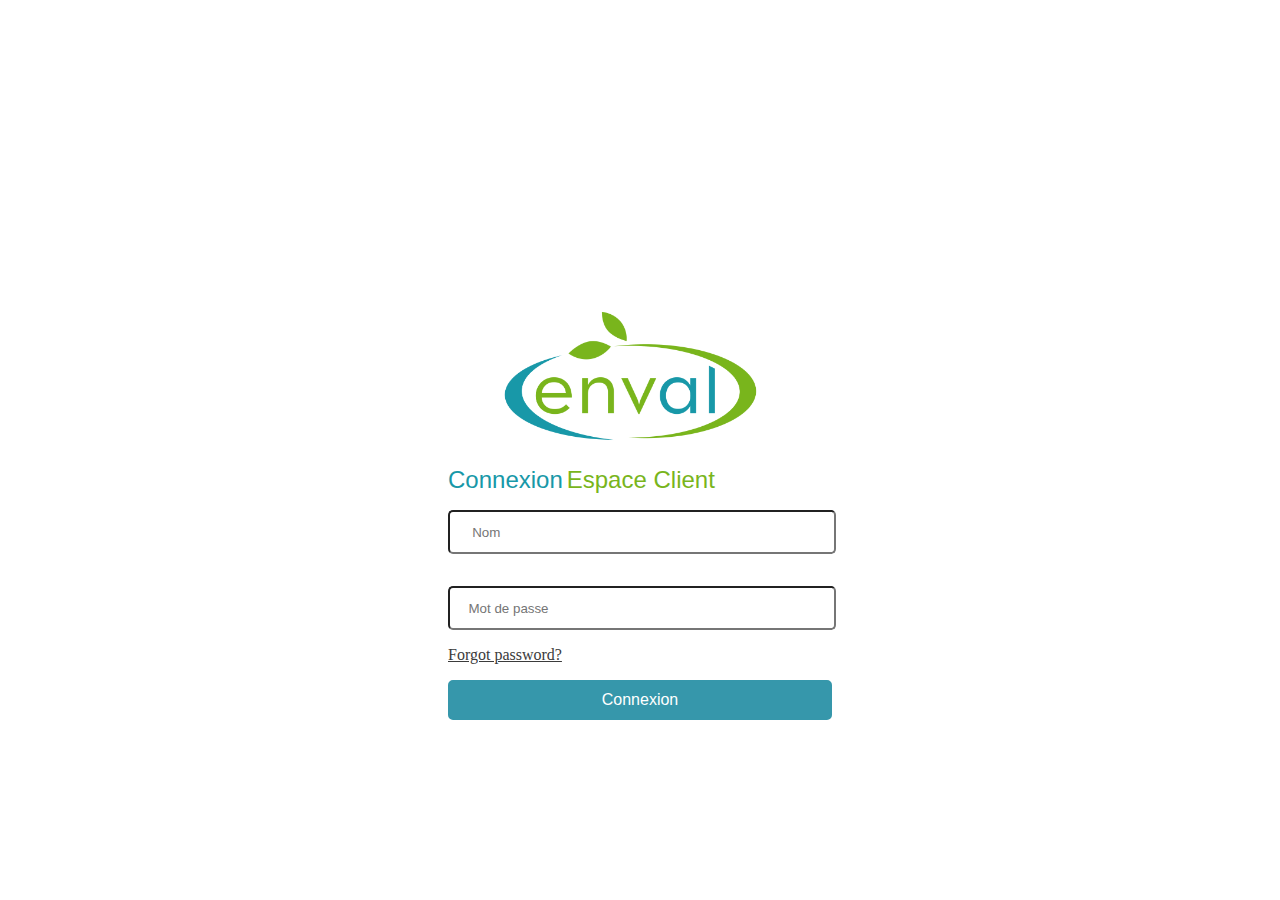
<file: index.html>
<!DOCTYPE html>
<html lang="en">

<head>
    <meta charset="UTF-8">
    <meta http-equiv="X-UA-Compatible" content="IE=edge">
    <meta name="viewport" content="width=device-width, initial-scale=1.0">
    <link rel="stylesheet" href="connexion.css">
    <link rel="stylesheet" href="CSS/global.css">
    <!-- commentaire -->
    <title>Index</title>
</head>

<body>
    <div id="divDnotification" class="petitDivConnexion d-none">
            <h2 id="titreDnotification" class="classConnexion">Connexion</h2>
            <p id="paragrapDnotification" class="conbinaisonIdentifiant">Oups!!! la conbinaison  login/mot de passe est incorrect</p>
          </div>

         
        <div id="divDheure" class="petitDivheure d-none">
                <h2 class="déblockage">Timer déblockage</h2> 
                <div class="divComptage">
                    <span class="comptage">00:00:00</span>
                </div>
                
        </div>


    <div class="connexion" id="connexion">
        <div class="logo" id="logo">
            <img src="Image/inval.png" alt="logo de Enval" id="log">
            <span class="log1">Connexion</span>
            <span class="log2">Espace Client</span>
        </div>
        <form class="conn" id="conn">
            <!-- Email input -->
            <div class="email" id="email">
                <label for="inputNom"></label>
                <input type="text" id="inputNom" class="form-control" placeholder="      Nom " />
            </div>

            <!-- Password input -->
            <div class="password" id="password">
                <label for="inputPassword"></label>
                <input type="password" id="inputPassword" class="form-control" placeholder="     Mot de passe" />
                <div class="forget">
                    <!-- Simple link -->
                    <a href="#!">Forgot password?</a>
                </div>
            </div>
            <!-- Submit button -->
            <div>
                <a href="#">
                    <button class="btn" type="button" id="btnConnexion">Connexion</button>
                </a>
            </div>
        </form>
    </div>
    <script src="data.js"></script>
    <script src="index.js"></script>
</body>

</html>
</file>
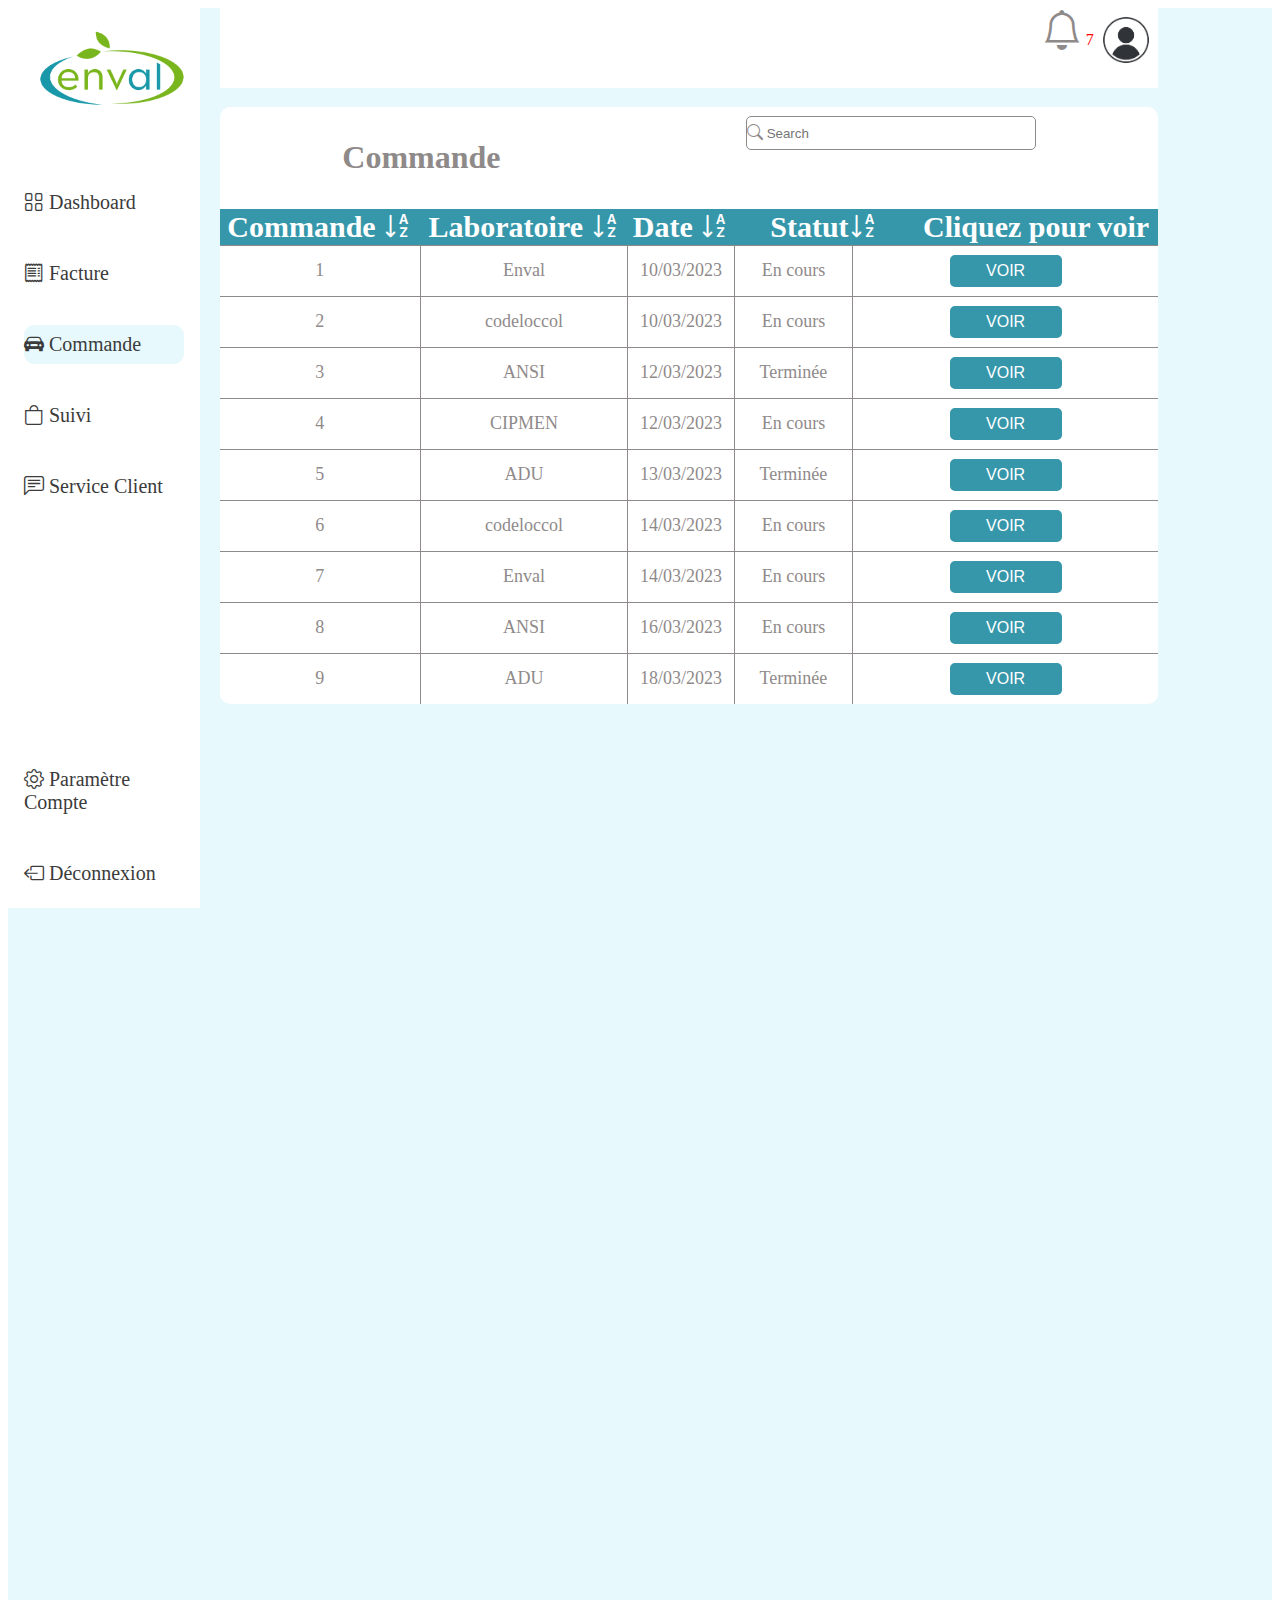
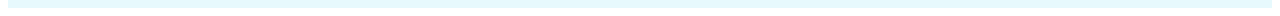
<file: commande.html>
<!DOCTYPE html>
<html lang="en">

<head>
    <meta charset="UTF-8">
    <meta http-equiv="X-UA-Compatible" content="IE=edge">
    <meta name="viewport" content="width=device-width, initial-scale=1.0">
    <link rel="stylesheet" href="https://cdn.jsdelivr.net/npm/bootstrap-icons@1.10.3/font/bootstrap-icons.css">
    <link rel="stylesheet" href="CSS/global.css">
    <title>Commande</title>
</head>

<body>
    <div class="content" id="content">
        <!-- debut sidebar -->
        <div class="sidbar" id="sidbar">
            <div>
                <img src="Image/inval.png" alt="logo" id="Slogo">
            </div>

            <ul id="menu">
                <li class="">
                    <a href="dashboard.html" class="">
                        <i class="fs-4 bi bi-grid"></i> <span class="">Dashboard</span>
                    </a>
                </li>
                <li class="">
                    <a href="facture.html" class="">
                        <i class="fs-4 bi bi-receipt"></i> <span class="">Facture</span>
                    </a>
                </li>
                <li class="active">
                    <a href="commande.html" class="">
                        <i class="fs-4 bi bi-car-front-fill"></i> <span class="">Commande</span>
                    </a>
                </li>
                <li class="">
                    <a href="suivi.html" class="">
                        <i class="fs-4 bi bi-bag"></i> <span class="">Suivi</span>
                    </a>
                </li>
                <li class="">
                    <a href="serviceClient.html" class="">
                        <i class="fs-4 bi bi-chat-left-text"></i> <span class="">Service Client</span>
                    </a>
                </li>
                <div class="bot" id="bot">
                    <li class="">
                        <a href="parametre.html" class="">
                            <i class="fs-4 bi bi-gear"></i> <span class="">Paramètre Compte</span>
                        </a>
                    </li>
                    <li>
                        <a href="index.html" class="">
                            <i class="fs-4 bi bi-box-arrow-left"></i> <span class="">Déconnexion</span>
                        </a>
                    </li>
                </div>
            </ul>
        </div>
        <!-- fin sidebar -->

        <!-- debut élément droit -->
        <div class="right" id="right">
            <!-- debut navbar -->
            <div class="navbar" id="navbar">
                <div class="nav-left">
                <a href="#sidbar" class="btnh" id="btn_menu">
                    <span class="burger"> <i class="bi bi-list"></i></span>
                  </a>
                </div>
                <div class="nav-right">
                    <div class="bella" style="margin-left: 2%;">
                        <i class="bi bi-bell"></i>
                        <span class="badge">7</span>
                       </div>
                    <img src="Image/avatar.jpg" alt="" id="prof">

                </div>
            </div>
            <!-- fin navbar -->
            <!-- debut tableau -->
            <div class="contenu" id="contenu">
                
                <div class="hack-com">
                    <div id="titre" style="display: flex; justify-content: space-around; color: #8f8a8a;">
                                <h3 style="font-size: 32px;">Commande</h3>
                                <div style="  margin-top: 1%;" class="rech">
                                    <i class="bi bi-search"></i>
                                    <input type="search" id="searchInputFacture" class="tsearch" placeholder="Search"
                                        aria-label="Search" aria-describedby="search-addon" />
                                </div>
                    </div>
                   
                        <table class="table" id="com">
                          <thead style="background-color: #3697ab;color: white;">
                            <tr style="font-size: 30px;">
                            <th>Commande <i class="bi bi-sort-alpha-down"></i></th>
                            <th colspan="2">Laboratoire <i class="bi bi-sort-alpha-down"></i></th>
                            <th>Date <i class="bi bi-sort-alpha-down"></i></th>
                            <th colspan="2">Statut<i class="bi bi-sort-alpha-down"></i></th>
                            <th colspan="2">Cliquez pour voir </th>
                          </tr>
                          </thead>
                          <tbody id="tbodyCommande">
                        
                          </tbody>
                        </table>
                     </div>
                    



            </div>
            <!-- fin tableau -->

        </div>
        <!-- fin élément droit -->
    </div>
   <script src="data.js"></script> 
   <script src="commande.js"></script>
</body>

</html>
</file>
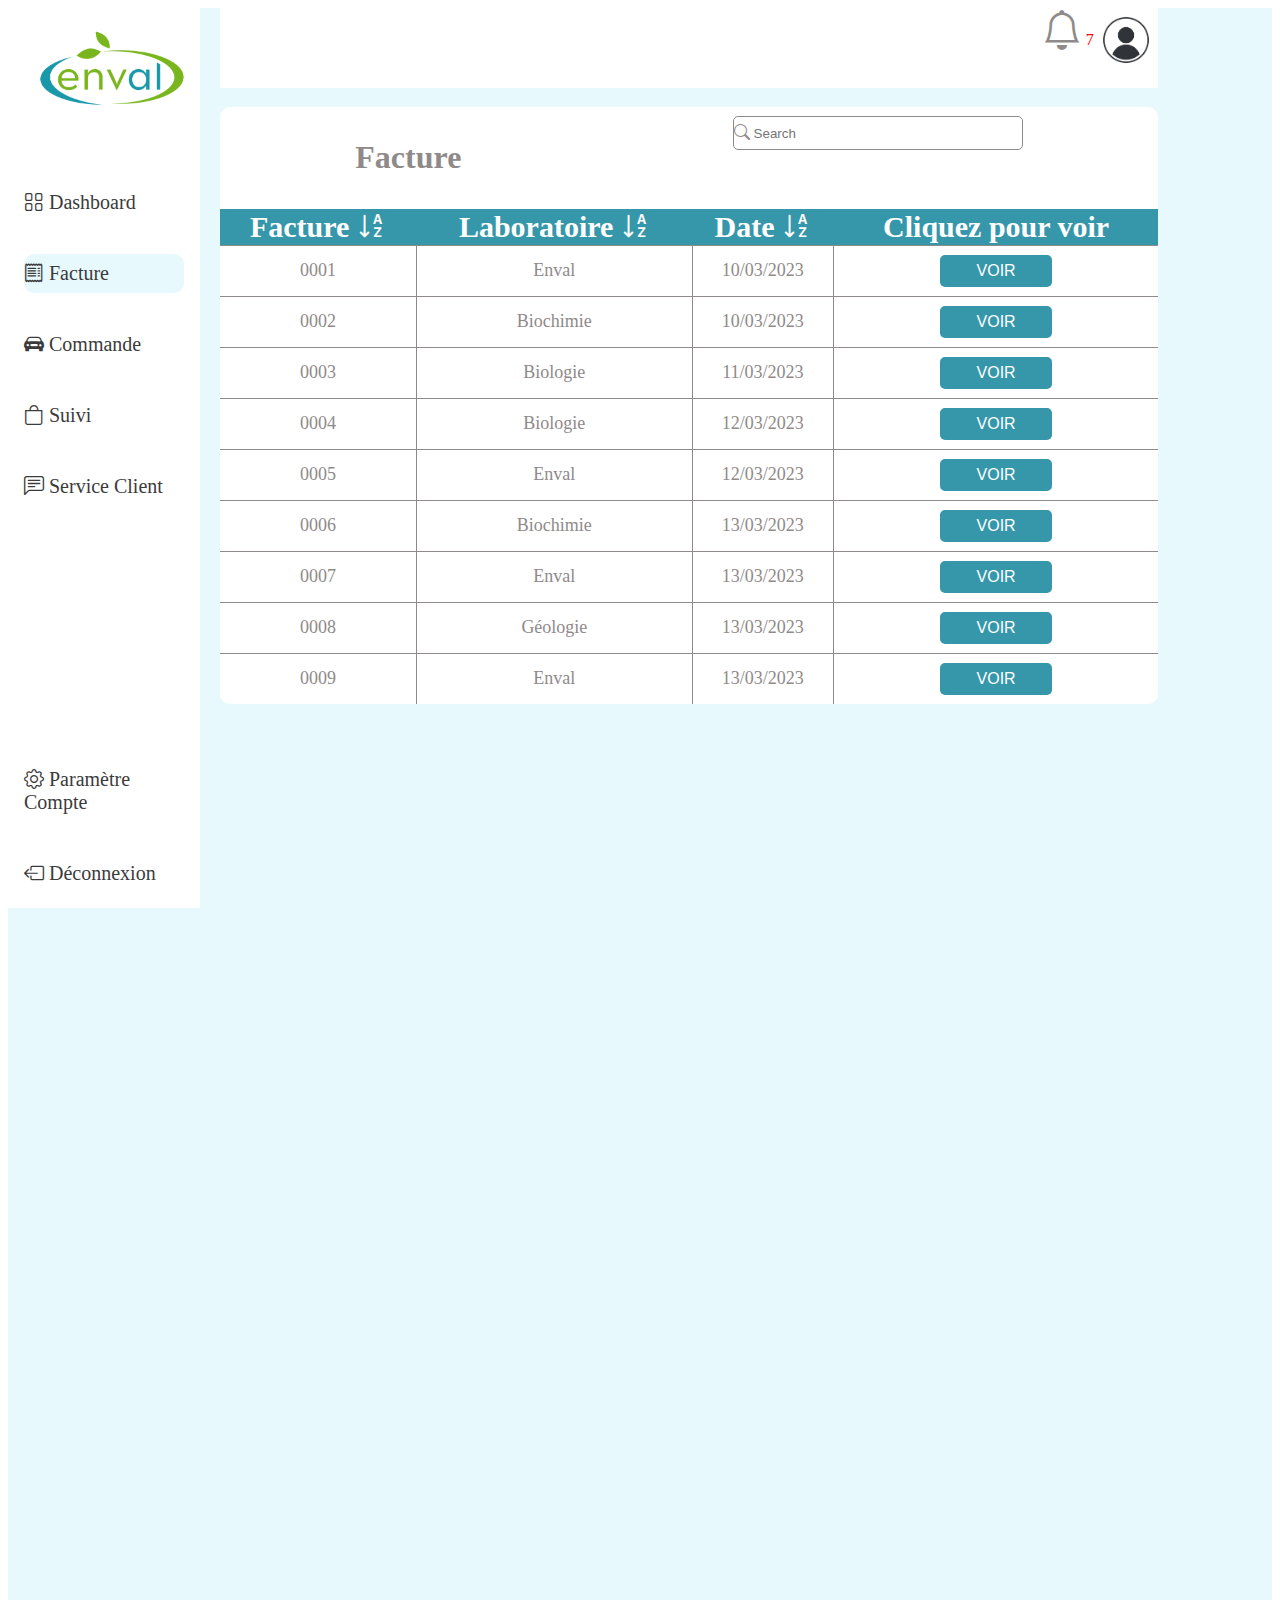
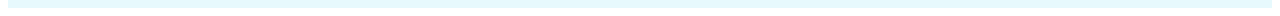
<file: facture.html>
<!DOCTYPE html>
<html lang="en">

<head>
    <meta charset="UTF-8">
    <meta http-equiv="X-UA-Compatible" content="IE=edge">
    <meta name="viewport" content="width=device-width, initial-scale=1.0">
    <link rel="stylesheet" href="https://cdn.jsdelivr.net/npm/bootstrap-icons@1.10.3/font/bootstrap-icons.css">
    <link rel="stylesheet" href="CSS/global.css">
    <title>Facture</title>
</head>

<body>
    <div class="content" id="content">
        <!-- debut sidebar -->
        <div class="sidbar" id="sidbar">
            <div>
                <img src="Image/inval.png" alt="logo" id="Slogo">
            </div>

            <ul id="menu">
                <li class="">
                    <a href="dashboard.html" class="">
                        <i class="fs-4 bi bi-grid"></i> <span class="">Dashboard</span>
                    </a>
                </li>
                <li class="active">
                    <a href="facture.html" class="">
                        <i class="fs-4 bi bi-receipt"></i> <span class="">Facture</span>
                    </a>
                </li>
                <li class="">
                    <a href="commande.html" class="">
                        <i class="fs-4 bi bi-car-front-fill"></i> <span class="">Commande</span>
                    </a>
                </li>
                <li class="">
                    <a href="suivi.html" class="">
                        <i class="fs-4 bi bi-bag"></i> <span class="">Suivi</span>
                    </a>
                </li>
                <li class="">
                    <a href="serviceClient.html" class="">
                        <i class="fs-4 bi bi-chat-left-text"></i> <span class="">Service Client</span>
                    </a>
                </li>
                <div class="bot" id="bot">
                    <li class="">
                        <a href="parametre.html" class="">
                            <i class="fs-4 bi bi-gear"></i> <span class="">Paramètre Compte</span>
                        </a>
                    </li>
                    <li>
                        <a href="index.html" class="">
                            <i class="fs-4 bi bi-box-arrow-left"></i> <span class="">Déconnexion</span>
                        </a>
                    </li>
                </div>
            </ul>
        </div>
        <!-- fin sidebar -->

        <!-- debut élément droit -->
        <div class="right" id="right">
            <!-- debut navbar -->
            <div class="navbar" id="navbar">
                <div class="nav-left">
                <a href="#sidbar" class="btnh" id="btn_menu">
                    <span class="burger"> <i class="bi bi-list"></i></span>
                  </a>
                </div>
                <div class="nav-right">
                    <div class="bella" style="margin-left: 2%;">
                        <i class="bi bi-bell"></i>
                        <span class="badge">7</span>
                       </div>
                    <img src="Image/avatar.jpg" alt="" id="prof">

                </div>
            </div>
            <!-- fin navbar -->
            <!-- debut tableau -->
            <div class="contenu" id="contenu">
                
                <div class="hack-com">
                    <div id="titre" style="display: flex; justify-content: space-around; color: #8f8a8a;">
                                <h3 style="font-size: 32px;">Facture</h3>
                                <div style="  margin-top: 1%;" class="rech">
                                    <i class="bi bi-search"></i>
                                    <input type="search" id="searchInputFacture" class="tsearch" placeholder="Search"
                                        aria-label="Search" aria-describedby="search-addon" />
                                </div>
                    </div>
                   
                        <table class="table" id="com">
                          <thead style="background-color: #3697ab;color: white;">
                            <tr style="font-size: 30px;">
                            <th>Facture <i class="bi bi-sort-alpha-down"></i></th>
                            <th colspan="2">Laboratoire <i class="bi bi-sort-alpha-down"></i></th>
                            <th>Date <i class="bi bi-sort-alpha-down"></i></th>
                            <th colspan="2">Cliquez pour voir </th>
                          </tr>
                          </thead>
                          <tbody id="tbodyFacture">
                        
                          </tbody>
                        </table>
                     </div>
                    <!-- <table class="table" id="com">
                        <thead>
                            <tr>
                                <th colspan>
                                    <h3>Facture</h3>
                                </th>
                                <th></th>
                                <th></th>
                                <th></th>
                                <th></th>
                                <th colspan="2">
                                    <div class="rech">
                                        <i class="bi bi-search"></i>
                                        <input type="search" id="searchInputFacture" class="tsearch" placeholder="Search"
                                            aria-label="Search" aria-describedby="search-addon" />
    
                                    </div>
                                </th>
                            </tr>
                            <tr>
                                <th>Factures</th>
                                <th colspan="3" >Laboratoire</th>
                                <th>Date</th>
                                <th colspan="2">Cliquez pour voir le rapport</th>
                            </tr>
                        </thead>
                        <tbody id="tbodyFacture">
                           
                        </tbody>
                    </table> -->



            </div>
            <!-- fin tableau -->

        </div>
        <!-- fin élément droit -->
    </div>
 
    <script src="data.js"></script>
    <script src="facture.js"></script>
</body>

</html>
</file>
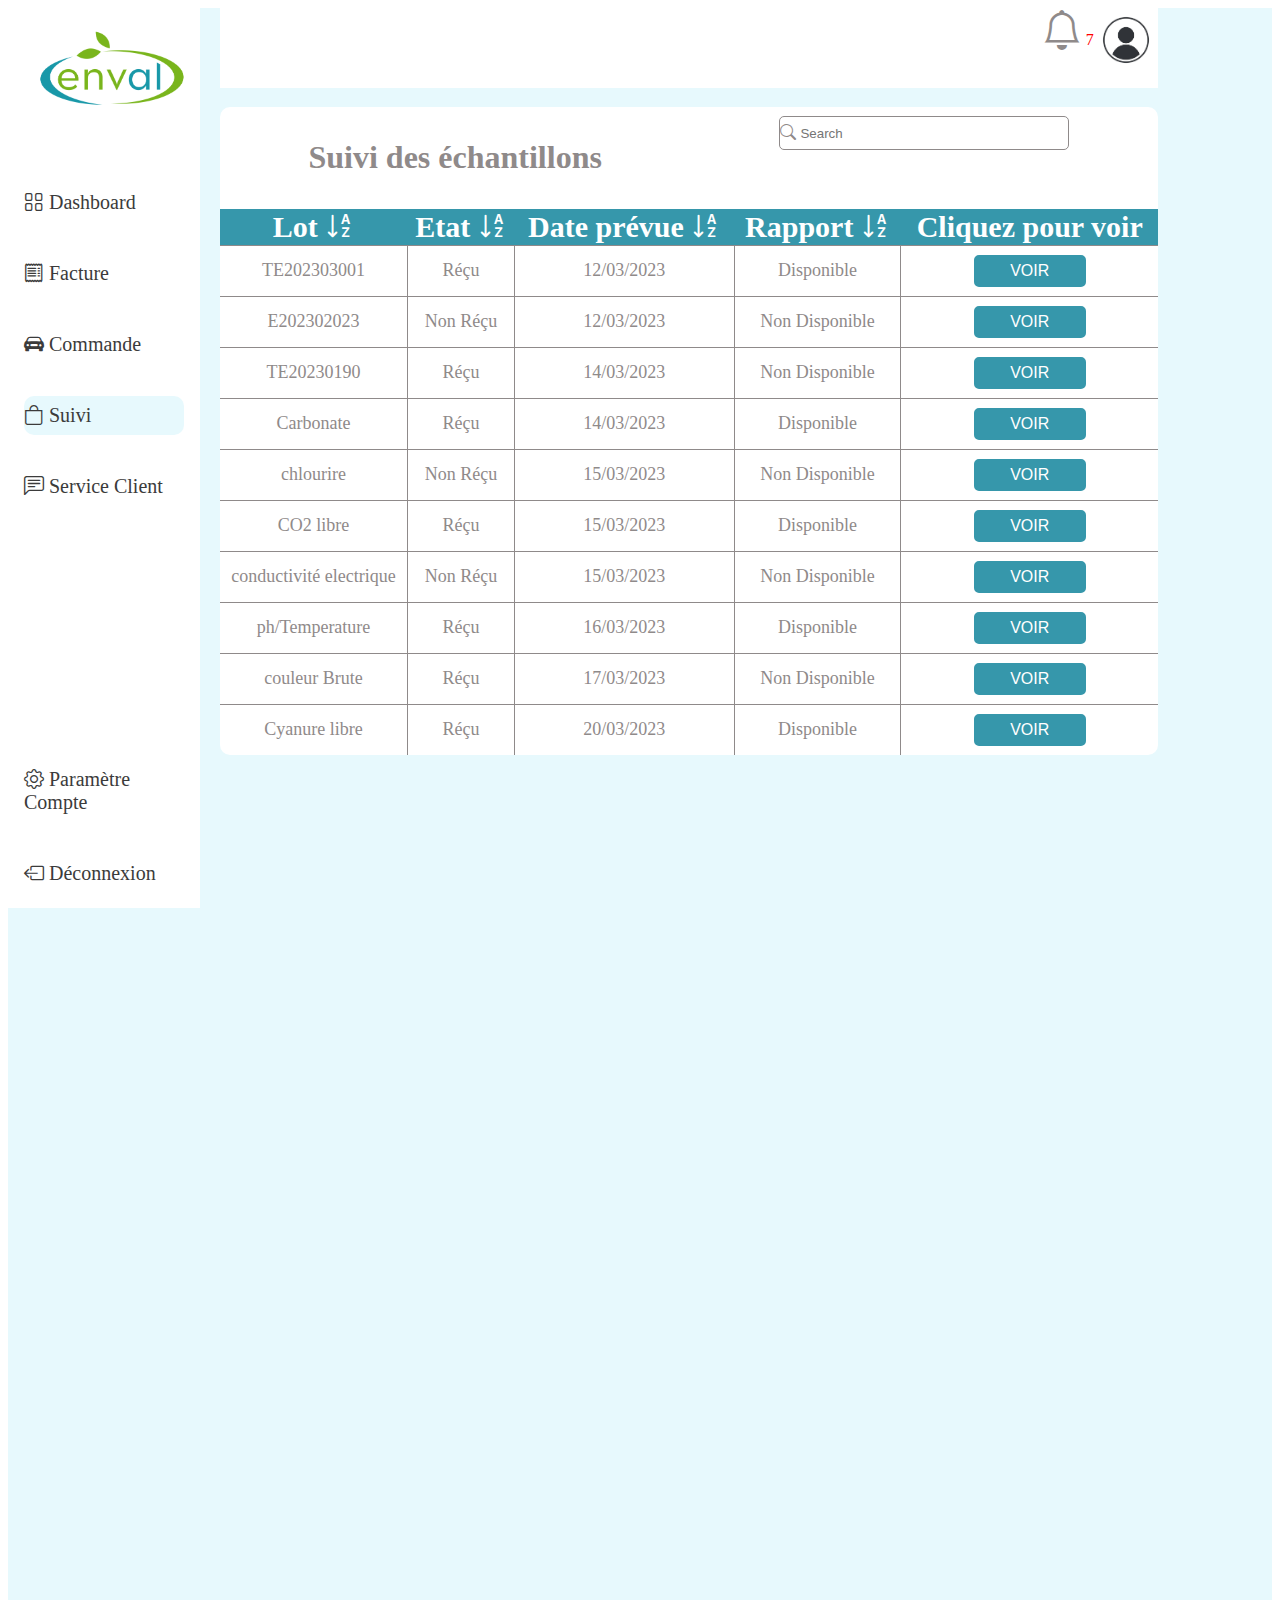
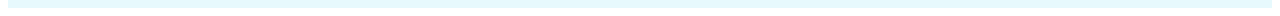
<file: suivi.html>
<!DOCTYPE html>
<html lang="en">

<head>
    <meta charset="UTF-8">
    <meta http-equiv="X-UA-Compatible" content="IE=edge">
    <meta name="viewport" content="width=device-width, initial-scale=1.0">
    <link rel="stylesheet" href="https://cdn.jsdelivr.net/npm/bootstrap-icons@1.10.3/font/bootstrap-icons.css">
    <link rel="stylesheet" href="CSS/global.css">
    <title>Suivi</title>
</head>

<body>
    <div class="content" id="content">
        <!-- debut sidebar -->
        <div class="sidbar" id="sidbar">
            <div>
                <img src="Image/inval.png" alt="logo" id="Slogo">
            </div>

            <ul id="menu">
                <li class="">
                    <a href="dashboard.html" class="">
                        <i class="fs-4 bi bi-grid"></i> <span class="">Dashboard</span>
                    </a>
                </li>
                <li class="">
                    <a href="facture.html" class="">
                        <i class="fs-4 bi bi-receipt"></i> <span class="">Facture</span>
                    </a>
                </li>
                <li class="">
                    <a href="commande.html" class="">
                        <i class="fs-4 bi bi-car-front-fill"></i> <span class="">Commande</span>
                    </a>
                </li>
                <li class="active">
                    <a href="suivi.html" class="">
                        <i class="fs-4 bi bi-bag"></i> <span class="">Suivi</span>
                    </a>
                </li>
                <li class="">
                    <a href="serviceClient.html" class="">
                        <i class="fs-4 bi bi-chat-left-text"></i> <span class="">Service Client</span>
                    </a>
                </li>
                <div class="bot" id="bot">
                    <li class="">
                        <a href="parametre.html" class="">
                            <i class="fs-4 bi bi-gear"></i> <span class="">Paramètre Compte</span>
                        </a>
                    </li>
                    <li>
                        <a href="index.html" class="">
                            <i class="fs-4 bi bi-box-arrow-left"></i> <span class="">Déconnexion</span>
                        </a>
                    </li>
                </div>
            </ul>
        </div>
        <!-- fin sidebar -->

        <!-- debut élément droit -->
        <div class="right" id="right">
            <!-- debut navbar -->
            <div class="navbar" id="navbar">
                <div class="nav-left">
                <a href="#sidbar" class="btnh" id="btn_menu">
                    <span class="burger"> <i class="bi bi-list"></i></span>
                  </a>
                </div>
                <div class="nav-right">
                    <div class="bella" style="margin-left: 2%;">
                        <i class="bi bi-bell"></i>
                        <span class="badge">7</span>
                       </div>
                    <img src="Image/avatar.jpg" alt="" id="prof">

                </div>
            </div>
            <!-- fin navbar -->
            <!-- debut tableau -->
            <div class="contenu" id="contenu">
                
                <div class="hack-com">
                    <div id="titre" style="display: flex; justify-content: space-around; color: #8f8a8a;">
                                <h3 style="font-size: 32px;">Suivi des échantillons</h3>
                                <div style="  margin-top: 1%;" class="rech">
                                    <i class="bi bi-search"></i>
                                    <input type="search" id="searchInputFacture" class="tsearch" placeholder="Search"
                                        aria-label="Search" aria-describedby="search-addon" />
                                </div>
                    </div>
                   
                        <table class="table" id="com">
                          <thead style="background-color: #3697ab;color: white;">
                            <tr style="font-size: 30px;">
                            <th>Lot <i class=" bi bi-sort-alpha-down"></i></th>
                            <th>Etat <i class=" bi bi-sort-alpha-down"></i></th>
                            <th colspan="2">Date prévue <i class=" bi bi-sort-alpha-down"></i></th>
                            <th>Rapport <i class=" bi bi-sort-alpha-down"></i></th>
                            <th colspan="2">Cliquez pour voir </th>
                          </tr>
                          </thead>
                          <tbody id="tbodySuivi">
                        
                          </tbody>
                        </table>
                     </div>
                    



            </div>
            <!-- fin tableau -->

        </div>
        <!-- fin élément droit -->
    </div>

    <script src="data.js"></script>
    <script src="suivi.js"></script>
</body>

</html>
</file>
<file: connexion.css>
body{
    margin: 0;
    padding: 0;
    display: flex;
    justify-content: center;
    align-items: center;
    height: 100vh;

}
.forget {
    text-align: left !important;
}

#connexion {
    width: 30%;
    height: 40%;
  
}


#log {
    width: 95%;
    display: block;
    /* margin: auto; */
    margin-bottom: -3rem;
}


#conn input,
button {
    width:100%;
    height: 2.5rem;
    margin: 1rem 0;
    border-radius: 5px;
}

  .petitDivConnexion{
    border: 2px solid rgb(102, 226, 207);
    right: 0%;
    top: 20%;
    font-weight: bold;
    text-align: center;
    height: 6em;
    z-index: 800 !important;
    position: absolute;
    display: none ;
    
  }

  #titreDnotification{
    margin: 0;
    background-color: #74c6bd;
    color: white;
  }
  #paragrapDnotification{
    background-color: white;
  }
  

  .comptDiv{
    border: 2px solid rgb(102, 226, 207);
    right: 0%;
    top: 30%;
    font-weight: bold;
    text-align: center;
    height: 6em;
    z-index: 800 !important;
    position: absolute;
    display: none ;
    
    
  }

  #titreCompte{
    margin: 0;
    background-color: #74c6bd;
    color: white;
  }
  #texteConbinaison{
    background-color: white;
  }





  .petitDivheure{
    border: 2px solid rgb(102, 226, 207);
    right: 0%;
    top: 40%;
    font-weight: bold;
    text-align: center;
    height: 6em;
    z-index: 800 !important;
    position: absolute;
    display: none ;
    
  }
  .déblockage{
    margin: 0;
    background-color: #74c6bd;
    color: white;
  }
  .divComptage{
    margin-top: 8%;
  }
</file>
<file: CSS/global.css>
body {
  
    font-size: 16px;
    color: #8f8a8a;
    
}

a {
    color: rgb(59, 59, 59);
}

input {
    margin: 0;
    padding: 0;
}

input:focus,
textarea:focus {
    outline-color: #79B51C !important;
}

input:focus ~ .rech{
    background-color: red;
    
}

ul {
    margin: 0;
    padding: 0;
}

.btn,
.btnt {
    background-color: #3697ab;
    color: #fff;
    border: 2px solid #3697ab;
    font-size: 16px;
}

.btn:hover,
.btnt:hover {
    background-color: #fff;
    color: #3697ab;
    border: 1px solid #3697ab;
    cursor: pointer;
}

#content {
    display: flex;
    background: #E7F9FD;
    height:100rem;
}

/* Sidebar */

#sidbar {
    background-color: white;
    width: 15%;
    height: 100vh;
    position: fixed;
    /* margin-left: 1%; */
    margin-bottom: 2%;
}

#sidbar a {
    text-decoration: none;
}

#Slogo {
    width: 13rem;
    align-items: center;
}

#bot {
    position: absolute;
    top: 80%;
    align-items: center;
}

#menu li {
    list-style-type: none;
    margin: 2rem 1rem;
    padding: 0.5rem 0;

    font-size: 20px;
}

#menu li:hover,
#menu li span:hover {
    background-color: #E7F9FD !important;
    color: #fff;
    /* padding: 0.5rem 0; */
    border-radius: 10px;
}

#menu li.active {
    background-color: #E7F9FD !important;
    /* padding: 0.5rem 0; */
    border-radius: 10px;
}

/* ENd Sidebar */

/* navbar */
#right {
    display: flex;
    flex-direction: column;
    margin-left: 16%;
    width: 75%;
    height: 100vh;
}

#navbar {
    background-color: #fff;
    height: 5rem;
    width: 99%;
    margin-left: 1%;
    margin-bottom: 2%;
    /* border: 2px solid; */
    display: inline;
}

.nav-right {
    display: flex;
    justify-content: flex-end;
}
.nav-right i{
    margin-top: 1%;
  }
  .nav-right span{
    margin-top: 1%;
    margin-left: -1%;
  }

.nav-right i {
    font-size: 2.5rem;
}

.nav-right span {
    color: red;
}

.nav-left {
    width: 4rem;
}

.nav-left i {
    font-size: 2rem;
    display: none;
}

#contenu {
    background-color: #fff;
    width: 99%;
    /* border: 2px solid blue; */
    margin-left: 1%;
    border-radius: 10px;
}

/* table */

.table {
    border-spacing: 0;
    width: 100%;
    text-align: center;
    font-size: 18px;
}

.table thead tr th {
    height: 5%;
    border-top: 1px solid;
}

.table tbody tr td {
    height: 3rem;
    /* border:0.5px solid; */
    border-right: 0.5px solid;
    border-top: 0.5px solid;
}

#detail table tr td {
    height: 10%;
}

.table tbody tr td:last-child {
    border-right: none;
}

.table tbody tr:hover {
    background-color: #cccccc84;
}

.table tbody tr:first-child:hover {
    background-color: none !important;
}

.btnt {
    width: 7rem;
    height: 2rem;
    border-radius: 5px;
}

.tsearch {
    border: none;
    width: 15rem;
    height: 2rem;
    border-radius: 5px;
}

.rech {
    border: 1px solid;
    width: 18rem;
    height: 2rem;
    border-radius: 5px;
}

/* table */

/* S Client */
.form-SC label {
    font-size: 20px;
    /* margin-bottom: 2rem; */
}

#form2Example1 {
    width: 99%;
    height: 2.5rem;
    margin-bottom: 2rem;
    background-color: #cccccc70;
    border: none;
}

#textAreaExample {
    width: 99%;
    height: 20rem;
    margin-bottom: 2rem;
    background-color: #cccccc70;
    border: none;
}

#btn-SC {
    width: 99%;
    height: 2.5rem;
    border-radius: 5px;

}

/* S client */

/* details */
#detail h2 {
    margin-top: 1px;
    margin-bottom: 2px;
}
.imag{
    width: 15rem;
    margin-left: 1rem;
    margin-bottom: -2rem;
}
.log{
    width: 20rem;
    text-align: left;
    margin-bottom: 3rem;
}
.log1{
    font-family: sans-serif;
    font-size: 1.5rem;
    color: #1898A8;
}
.log2{
    font-family: sans-serif;
    font-size: 1.5rem;
    color: #79B51C;
}

#rap {
    text-align: center;
}

#tab1,
#tab2,
#tab3 {
    border: 1.5px solid;
    text-align: left;
    font-size: smaller;

}

#tab1 tbody tr td {
    border: none;
    height: 1.5rem;

}

#tab2 tbody tr td {
    border: none;
    height: 1.5rem;
    text-align: center;
}

#tab1 thead tr th,
#tab2 thead tr th,
#tab3 thead tr {
    background-color: #E7F9FD !important;
}

/* #tab3 thead th{
    background-color: #cccccc84;
} */
#tab3 tbody tr td {
    border-right: none;
    height: 2rem;
}

.bg-danger {
    background-color: red;
}

.bg-warning {
    background-color: #FFA500;
}

/* details */


#prof {
    width: 4rem;
    border-radius: 50%;
    justify-content: end;
}

/* Progress bar */
.Pos1 {
    width: 15rem;
    width: 15rem;
    border-radius: 10%;
    text-align: center;
    background-color: #4A96A6;
    margin: 1rem;
}

.Pos2 {
    color: black;
    width: 15rem;
    width: 15rem;
    border-radius: 10%;
    text-align: center;
    background-color: white;
    border: 2px solid #4A96A6;
    margin: 1rem;
}


.progressBar {
    display: flex;
    flex-direction: row;
}

#note1 {
    position: absolute;
    top: 25rem;
    left: 26.5rem;
}
#note1 h2{
    font-size: 35px;
}

#note2 {
    position: absolute;
    top: 25rem;
    left: 44rem;
}
#note2 h2{
    font-size: 35px;
}


.Positif h5,
.Negative h5 {
    font-size: larger;
    text-align: center;
}
.Pos1 div i{
   
    font-size: 2rem;
    color: #fff;
}

.Pos2 div i{

    margin-top: auto;
    font-size: 2rem ;
    color: #4A96A6;
}
.Posi1 {
    margin-left: 35%;
    width: 4rem;
    height: 4rem;
    background: #4A96A6;
    border-radius: 50%;
}
.Posi2 {
    margin-left: 35%;
    width: 4rem;
    height: 4rem;
    background: #b2dfe9;
    border-radius: 50%;
}

/* .progressBar */


#grad1 {
    text-align: right;
    height: 10rem;
    width: 25rem;
    background-color: green;
    background-image: linear-gradient(to right, #5b9c02, #868d00, #ad7700, #d05600, #eb1212);

}

.bas {
    display: flex;
}

/* Tablette */
@media screen and (max-width:768px) {

    #sidbar span,
    #Slogo {
        display: none;
    }

    #sidbar {
        width: 10%;
    }

    #right {
        margin-left: 11%;
    }

    #navbar,
    #contenu {
        width: calc(100% + 10%);
    }
    #content{
        height: 900px;
    }
    #detail #content{
        height: 1800px;
    }

    #note1 {
        position: absolute;
        top: 25rem;
        left: 13.5rem;
    }

    #note2 {
        position: absolute;
        top: 25rem;
        left: 31rem;
    }

}

/* Tablette */

/* Mobile */
@media screen and (max-width: 425px) {

    #sidbar {
        display: none;
    }

    .nav-left i {
        display: block;
    }
    .nav-right {
      margin-left: 60%;
    }
    
    #sidbar:target {
        display: block;
    }

    #right {
        margin-left: 1%;
    }
    #navbar{
        display: flex;
    }
    
    #navbar,
    #contenu {
        width: calc(100% + 20%);
        table-layout: fixed;
        /* overflow-x:hidden; */
       
    }
    #content{
        height: 900px;
    }
    #dash #content{
        height: 1300px;
    }

    #detail #content{
        height: 1800px;
    }


    .progressBar {
        display: flex;
        flex-direction: column;
    }

    .Pos1, .Pos2{
        margin-left: 3rem;
    }
    .chartBar{
            margin-left: 3rem;
    }

    #note1 {
        position: absolute;
        top: 25rem;
        left: 10.5rem;
    }

    #note2 {
        position: absolute;
        top: 53rem;
        left: 10.5rem;
    }
    .bas{
        flex-direction: column;
    }
    #grad1{
        width: 90%;
        margin-left: 10%;
    }
    .table{
      
        width: 150%;

        margin-bottom: 0.5rem;
    }
    .hack1,.hack2,.hack3,.hack-com,.hack-suiv{
        /* display: table-cell; */
  overflow-x: auto;
  width: 100%;
    }
}

/* Mobile */
</file>
